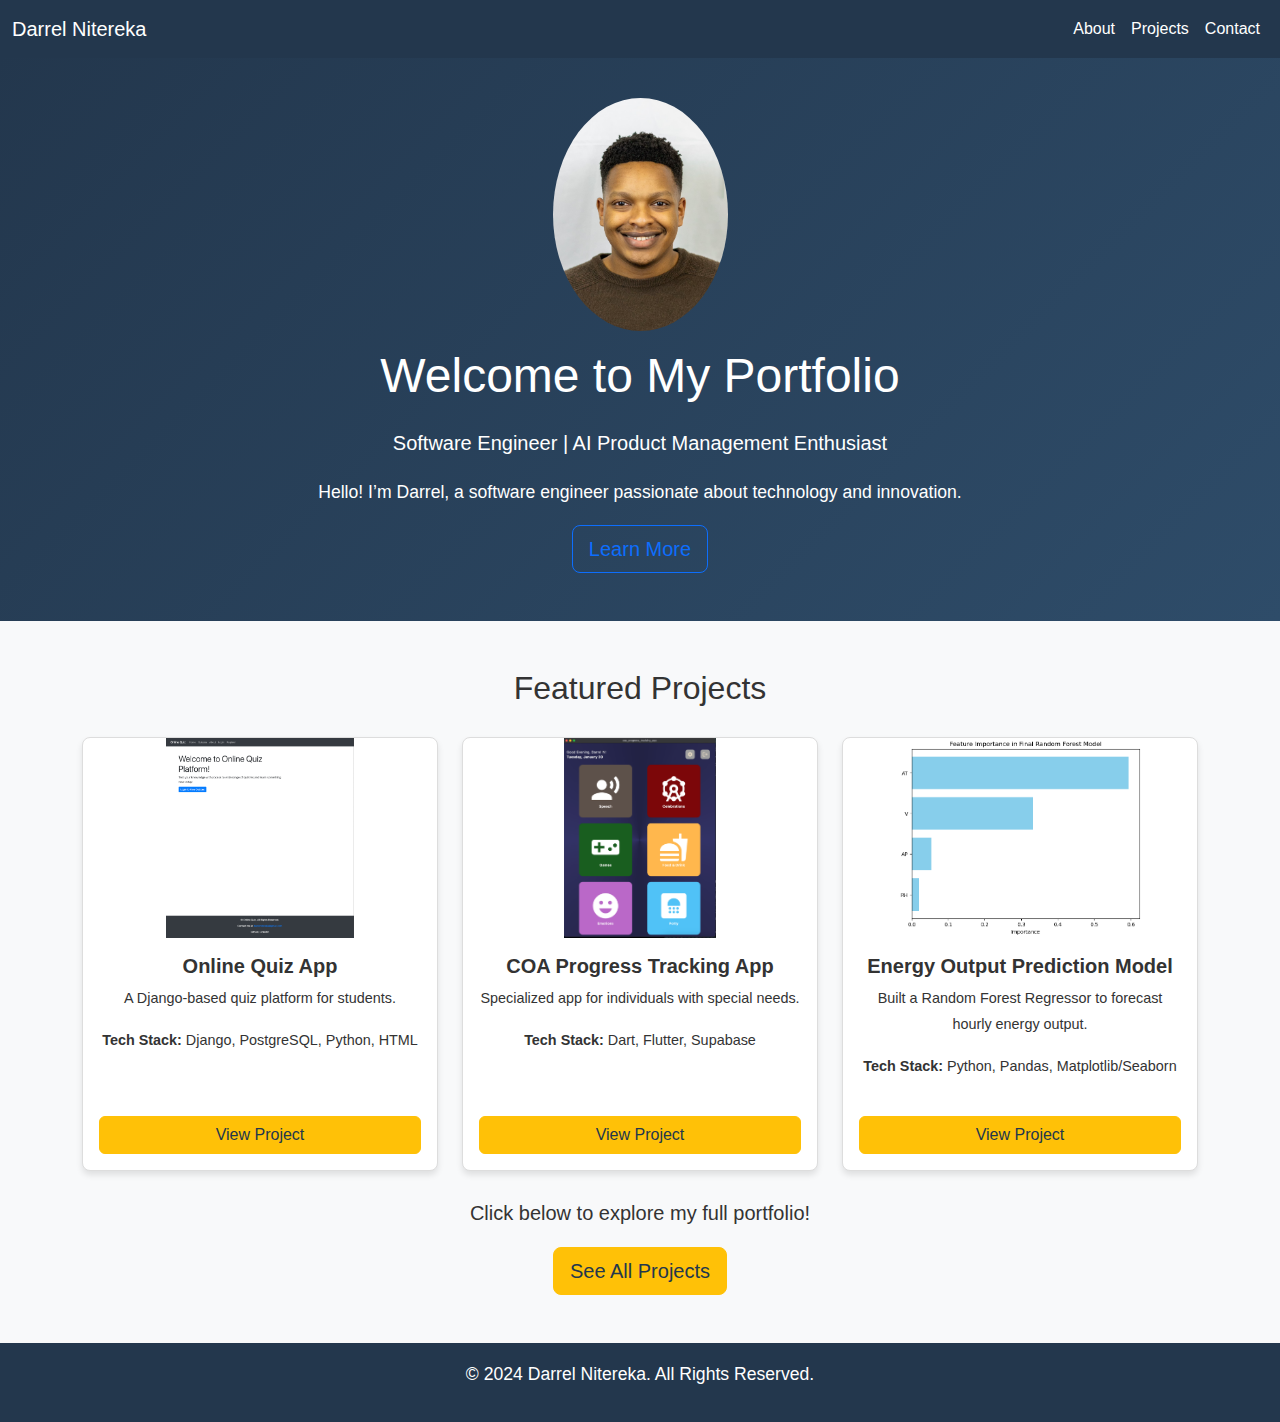
<file: index.html>
<!DOCTYPE html>
<html lang="en">
<head>
  <meta charset="UTF-8" />
  <meta name="viewport" content="width=device-width, initial-scale=1.0"/>
  <title>Darrel Nitereka - Portfolio</title>
  <!-- Bootstrap CSS -->
  <link href="https://cdn.jsdelivr.net/npm/bootstrap@5.3.0/dist/css/bootstrap.min.css" rel="stylesheet" />
  <!-- Custom CSS -->
  <link rel="stylesheet" href="css/styles.css" />
</head>
<body>
  <!-- NAVBAR -->
  <nav class="navbar navbar-expand-lg navbar-dark bg-dark fixed-top">
    <div class="container-fluid">  
      <a class="navbar-brand" href="index.html">Darrel Nitereka</a>
      <button class="navbar-toggler" type="button" data-bs-toggle="collapse" data-bs-target="#navbarNav">
        <span class="navbar-toggler-icon"></span>
      </button>
      <div class="collapse navbar-collapse justify-content-between" id="navbarNav">
        <ul class="navbar-nav ms-auto">
          <li class="nav-item"><a class="nav-link" href="about.html">About</a></li>
          <li class="nav-item"><a class="nav-link" href="projects.html">Projects</a></li>
          <li class="nav-item"><a class="nav-link" href="contact.html">Contact</a></li>
        </ul>
      </div>
    </div>
  </nav>  

  <!-- MAIN CONTENT -->
  <main>
    <!-- HEADER -->
    <header class="text-center py-5" id="home-header">
      <div class="container">
          <img src="images/me.png" alt="Darrel Nitereka" class="rounded-circle mb-3" width="175">
          <h1>Welcome to My Portfolio</h1>
          <p class="lead">Software Engineer | AI Product Management Enthusiast</p>
          <p>Hello! I’m Darrel, a software engineer passionate about technology and innovation.</p>

          <a href="about.html" class="btn btn-outline-primary btn-lg">Learn More</a>
      </div>
    </header>

    <!-- FEATURED PROJECTS SECTION -->
    <section class="py-5 bg-light" id="featured-projects">
      <div class="container text-center">
        <h2>Featured Projects</h2>
        <div class="row justify-content-center">
          <!-- Project 1 -->
          <div class="col-md-4">
            <div class="card">
              <img src="images/homepage.png" class="card-img-top" alt="Online Quiz App">
              <div class="card-body">
                <h5 class="card-title">Online Quiz App</h5>
                <p class="card-text">A Django-based quiz platform for students.</p>
                <p class="card-text"><strong>Tech Stack:</strong> Django, PostgreSQL, Python, HTML</p>
                <a href="https://github.com/DarrelN15/Online-Quiz" class="btn btn-primary" target="_blank">View Project</a>
              </div>
            </div>
          </div>
          <!-- Project 2 -->
          <div class="col-md-4">
            <div class="card">
              <img src="images/COA.png" class="card-img-top" alt="COA Progress Tracking App">
              <div class="card-body">
                <h5 class="card-title">COA Progress Tracking App</h5>
                <p class="card-text">Specialized app for individuals with special needs.</p>
                <p class="card-text"><strong>Tech Stack:</strong> Dart, Flutter, Supabase</p>
                <a href="https://drive.google.com/file/d/1bi3fttU4U1mFSuWP9sXPW8rhCoiqUH9i/view" class="btn btn-primary" target="_blank">View Project</a>
              </div>
            </div>
          </div>
          <!-- Project 3 -->
          <div class="col-md-4">
            <div class="card">
              <img src="images/Energy Model.png" class="card-img-top" alt="Energy Output Prediction Model">
              <div class="card-body">
                <h5 class="card-title">Energy Output Prediction Model</h5>
                <p class="card-text">Built a Random Forest Regressor to forecast hourly energy output.</p>
                <p class="card-text"><strong>Tech Stack:</strong> Python, Pandas, Matplotlib/Seaborn </p>
                <a href="https://colab.research.google.com/drive/1yZ_mJ3MWhYQbYGA_SMqSLoUMR137ONES?usp=sharing" class="btn btn-primary" target="_blank">View Project</a>
              </div>
            </div>
          </div>
        </div>
        
        <!-- See All Projects Button -->
        <div class="mt-4">
          <p class="lead">Click below to explore my full portfolio!</p>
          <a href="projects.html" class="btn btn-primary btn-lg">See All Projects</a>
        </div>
        
      </div>
    </section>
  </main>

  <!-- FOOTER -->
  <footer class="text-center py-3">
    <div class="container">
      <p>© 2024 Darrel Nitereka. All Rights Reserved.</p>
    </div>
  </footer>

  <!-- Bootstrap JS -->
  <script src="https://cdn.jsdelivr.net/npm/bootstrap@5.3.0/dist/js/bootstrap.bundle.min.js"></script>
</body>
</html>
</file>
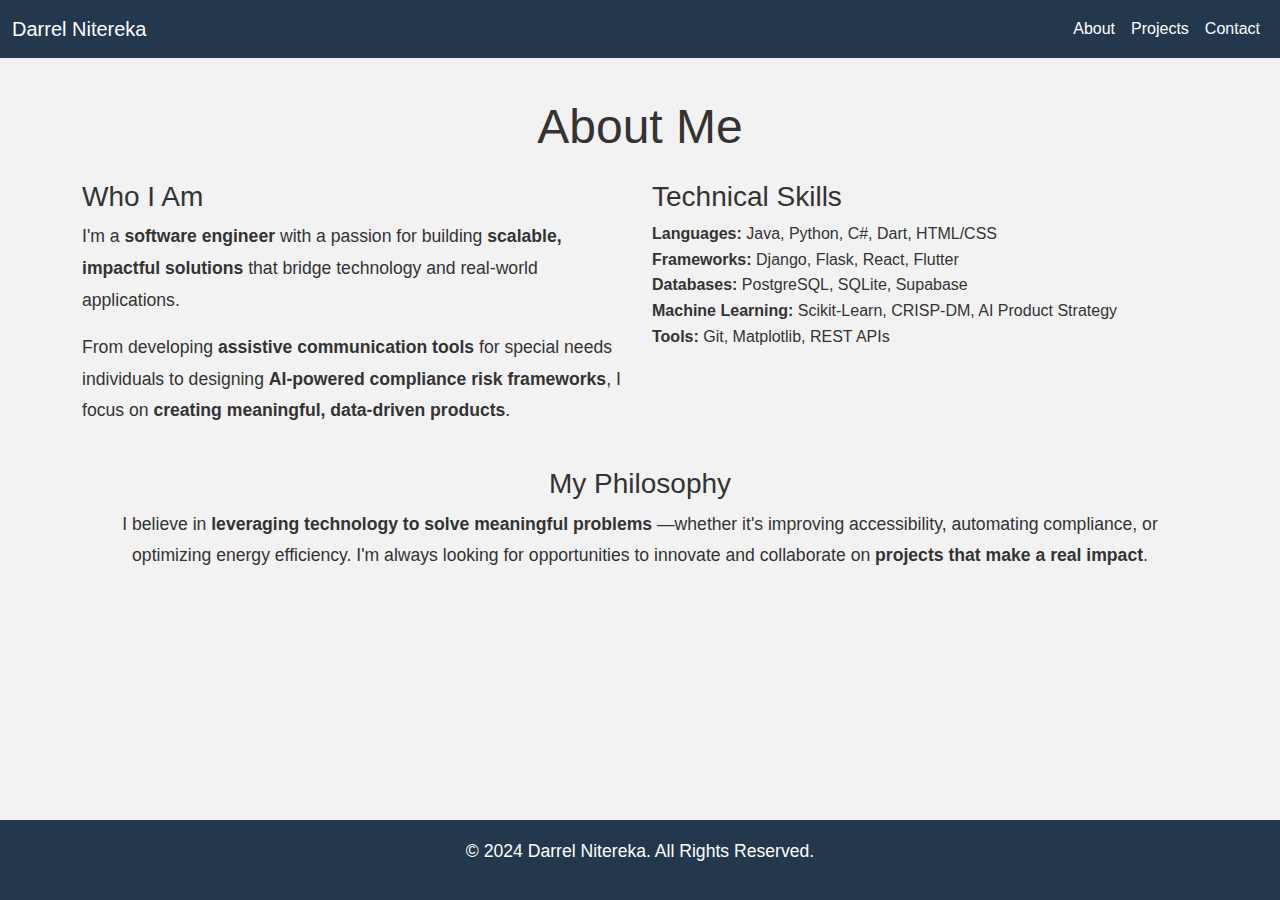
<file: about.html>
<!DOCTYPE html>
<html lang="en">
<head>
  <meta charset="UTF-8" />
  <meta name="viewport" content="width=device-width, initial-scale=1.0"/>
  <title>About Me - Darrel Nitereka</title>
  <link
    href="https://cdn.jsdelivr.net/npm/bootstrap@5.3.0/dist/css/bootstrap.min.css"
    rel="stylesheet"
  />
  <link rel="stylesheet" href="css/styles.css" />
</head>
<body>
  <!-- NAVBAR -->
  <nav class="navbar navbar-expand-lg navbar-dark bg-dark">
    <div class="container-fluid">  <!-- Changed from .container to .container-fluid -->
      <a class="navbar-brand" href="index.html">Darrel Nitereka</a>
      <button class="navbar-toggler" type="button" data-bs-toggle="collapse" data-bs-target="#navbarNav">
        <span class="navbar-toggler-icon"></span>
      </button>
      <div class="collapse navbar-collapse justify-content-between" id="navbarNav">  <!-- Added justify-content-between -->
        <ul class="navbar-nav ms-auto">
          <li class="nav-item"><a class="nav-link" href="about.html">About</a></li>
          <li class="nav-item"><a class="nav-link" href="projects.html">Projects</a></li>
          <li class="nav-item"><a class="nav-link" href="contact.html">Contact</a></li>
        </ul>
      </div>
    </div>
  </nav>  

  <!-- MAIN CONTENT -->
  <main>
    <section class="py-5">
      <div class="container">
        <h1 class="text-center mb-4">About Me</h1>
        <div class="row">
          <div class="col-md-6">
            <h3>Who I Am</h3>
            <p>
              I'm a <strong>software engineer</strong> with a passion for building 
              <strong>scalable, impactful solutions</strong> that bridge technology 
              and real-world applications.
            </p>            
            <p>
              From developing <strong>assistive communication tools</strong> for special needs individuals to designing <strong>AI-powered compliance risk frameworks</strong>, I focus on <strong>creating meaningful, data-driven products</strong>.
            </p>
          </div>
          <div class="col-md-6">
            <h3>Technical Skills</h3>
            <ul class="list-unstyled">
              <li><strong>Languages:</strong> Java, Python, C#, Dart, HTML/CSS</li>
              <li><strong>Frameworks:</strong> Django, Flask, React, Flutter</li>
              <li><strong>Databases:</strong> PostgreSQL, SQLite, Supabase</li>
              <li><strong>Machine Learning:</strong> Scikit-Learn, CRISP-DM, AI Product Strategy</li>
              <li><strong>Tools:</strong> Git, Matplotlib, REST APIs</li>
            </ul>
          </div>
        </div>
        <div class="row mt-4">
          <div class="col-md-12 text-center">
            <h3>My Philosophy</h3>
            <p>
              I believe in <strong>leveraging technology to solve meaningful problems</strong> —whether it's improving accessibility, automating compliance, or optimizing energy efficiency.  
              I'm always looking for opportunities to innovate and collaborate on <strong>projects that make a real impact</strong>.
            </p>
          </div>
        </div>
      </div>
    </section>
  </main>

  <!-- FOOTER -->
  <footer class="text-center py-3">
    <div class="container">
      <p>© 2024 Darrel Nitereka. All Rights Reserved.</p>
    </div>
  </footer>

  <script
    src="https://cdn.jsdelivr.net/npm/bootstrap@5.3.0/dist/js/bootstrap.bundle.min.js"
  ></script>
</body>
</html>
</file>
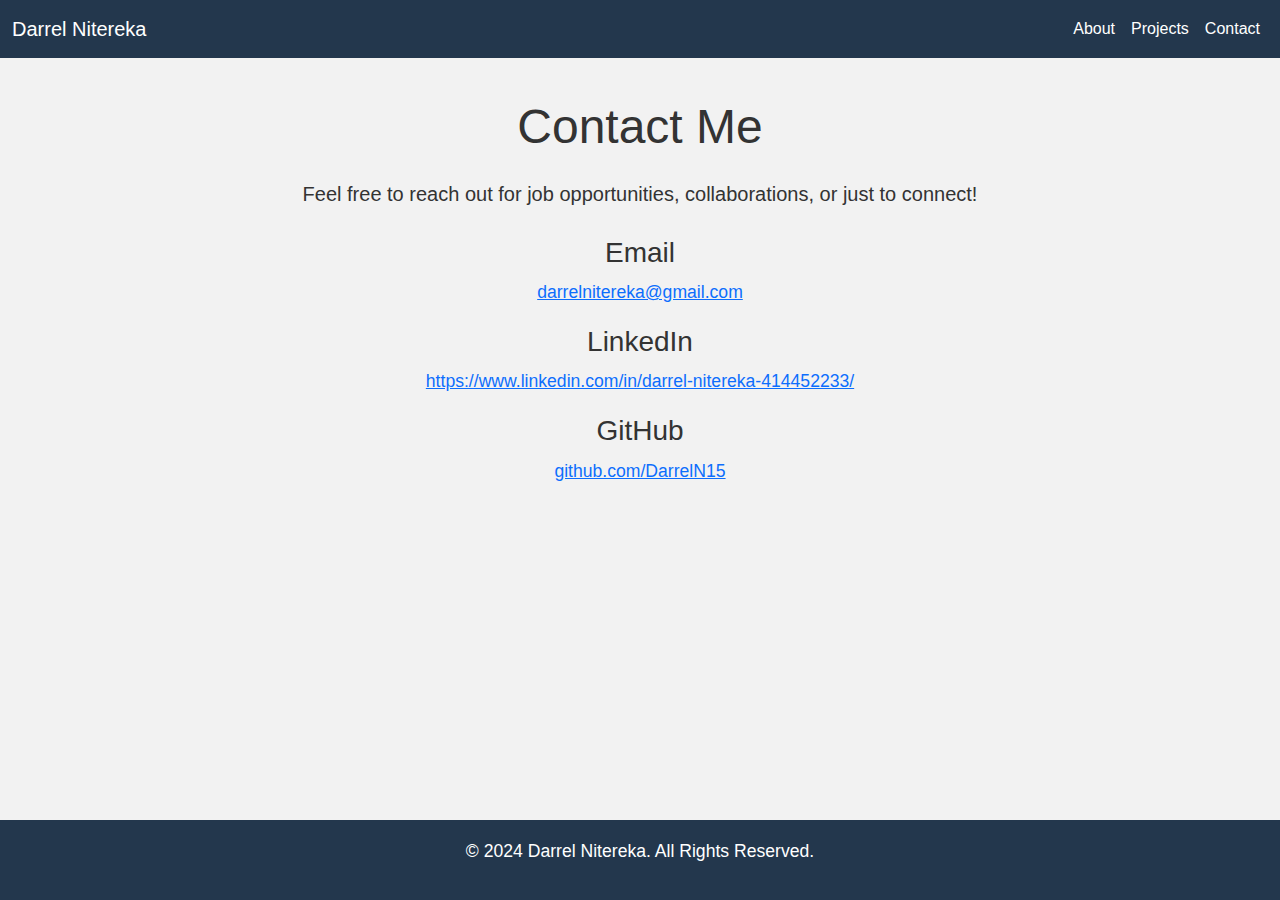
<file: contact.html>
<!DOCTYPE html>
<html lang="en">
<head>
  <meta charset="UTF-8" />
  <meta name="viewport" content="width=device-width, initial-scale=1.0"/>
  <title>Contact - Darrel Nitereka</title>
  <link
    href="https://cdn.jsdelivr.net/npm/bootstrap@5.3.0/dist/css/bootstrap.min.css"
    rel="stylesheet"
  />
  <link rel="stylesheet" href="css/styles.css" />
</head>
<body>
  <!-- NAVBAR -->
  <nav class="navbar navbar-expand-lg navbar-dark bg-dark">
    <div class="container-fluid">  <!-- Changed from .container to .container-fluid -->
      <a class="navbar-brand" href="index.html">Darrel Nitereka</a>
      <button class="navbar-toggler" type="button" data-bs-toggle="collapse" data-bs-target="#navbarNav">
        <span class="navbar-toggler-icon"></span>
      </button>
      <div class="collapse navbar-collapse justify-content-between" id="navbarNav">  <!-- Added justify-content-between -->
        <ul class="navbar-nav ms-auto">
          <li class="nav-item"><a class="nav-link" href="about.html">About</a></li>
          <li class="nav-item"><a class="nav-link" href="projects.html">Projects</a></li>
          <li class="nav-item"><a class="nav-link" href="contact.html">Contact</a></li>
        </ul>
      </div>
    </div>
  </nav>  

  <!-- MAIN CONTENT -->
  <main>
    <section class="py-5">
      <div class="container">
        <h1 class="text-center">Contact Me</h1>
        <p class="text-center lead">
          Feel free to reach out for job opportunities, collaborations, or just to connect!
        </p>
        <div class="row mt-4 text-center">
          <div class="col-md-6 mx-auto">
            <h3>Email</h3>
            <p><a href="mailto:your.email@example.com">darrelnitereka@gmail.com</a></p>
            <h3>LinkedIn</h3>
            <p><a href="https://www.linkedin.com/in/yourprofile" target="_blank">https://www.linkedin.com/in/darrel-nitereka-414452233/</a></p>
            <h3>GitHub</h3>
            <p><a href="https://github.com/DarrelN15" target="_blank">github.com/DarrelN15</a></p>
          </div>
        </div>
      </div>
    </section>
  </main>

  <!-- FOOTER -->
  <footer class="text-center py-3">
    <div class="container">
      <p>&copy; 2024 Darrel Nitereka. All Rights Reserved.</p>
    </div>
  </footer>

  <script
    src="https://cdn.jsdelivr.net/npm/bootstrap@5.3.0/dist/js/bootstrap.bundle.min.js"
  ></script>
</body>
</html>
</file>
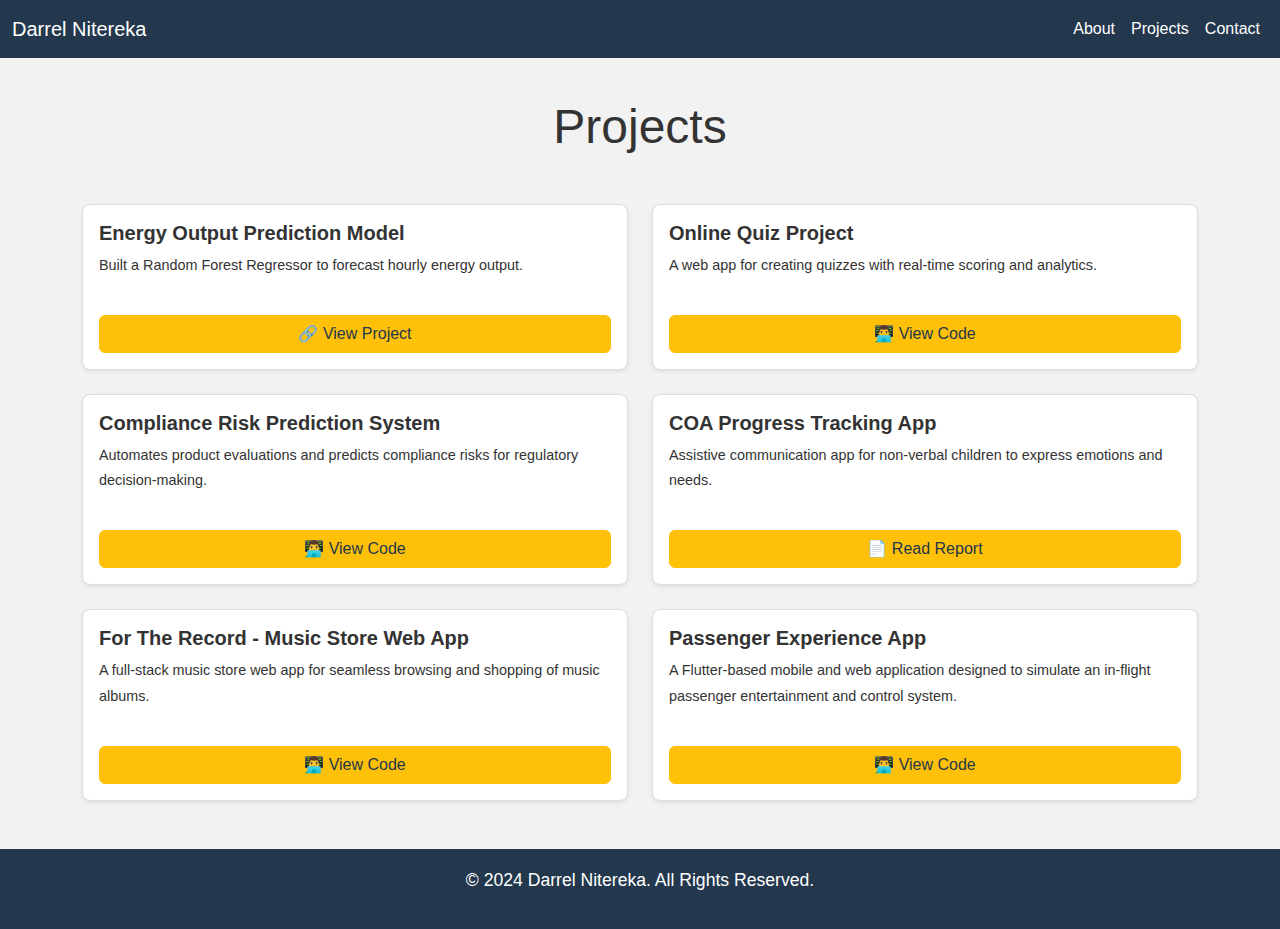
<file: projects.html>
<!DOCTYPE html>
<html lang="en">
<head>
  <meta charset="UTF-8" />
  <meta name="viewport" content="width=device-width, initial-scale=1.0"/>
  <title>Projects - Darrel Nitereka</title>
  <link href="https://cdn.jsdelivr.net/npm/bootstrap@5.3.0/dist/css/bootstrap.min.css" rel="stylesheet"/>
  <link rel="stylesheet" href="css/styles.css" />
  <style>
    html { scroll-behavior: smooth; }
    .card { min-height: 100%; } /* Ensures equal height for all cards */
    .btn { width: 100%; } /* Makes buttons uniform */
  </style>
</head>
<body>
  <!-- NAVBAR -->
  <nav class="navbar navbar-expand-lg navbar-dark bg-dark">
    <div class="container-fluid">  <!-- Changed from .container to .container-fluid -->
      <a class="navbar-brand" href="index.html">Darrel Nitereka</a>
      <button class="navbar-toggler" type="button" data-bs-toggle="collapse" data-bs-target="#navbarNav">
        <span class="navbar-toggler-icon"></span>
      </button>
      <div class="collapse navbar-collapse justify-content-between" id="navbarNav">  <!-- Added justify-content-between -->
        <ul class="navbar-nav ms-auto">
          <li class="nav-item"><a class="nav-link" href="about.html">About</a></li>
          <li class="nav-item"><a class="nav-link" href="projects.html">Projects</a></li>
          <li class="nav-item"><a class="nav-link" href="contact.html">Contact</a></li>
        </ul>
      </div>
    </div>
  </nav>  

  <!-- MAIN CONTENT -->
  <main>
    <section class="py-5">
      <div class="container">
        <h1 class="text-center">Projects</h1>
        <div class="row row-cols-1 row-cols-md-2 g-4 mt-4">
          
          <!-- Energy Output Prediction Model -->
          <div class="col">
            <div class="card shadow-sm">
              <div class="card-body">
                <h5 class="card-title">Energy Output Prediction Model</h5>
                <p class="card-text">Built a Random Forest Regressor to forecast hourly energy output.</p>
                <a href="https://github.com/DarrelN15/energy-forecasting-ML-model" 
                   class="btn btn-primary" target="_blank" aria-label="View Energy Output Model">
                  🔗 View Project
                </a>
              </div>
            </div>
          </div>

          <!-- Online Quiz Project -->
          <div class="col">
            <div class="card shadow-sm">
              <div class="card-body">
                <h5 class="card-title">Online Quiz Project</h5>
                <p class="card-text">A web app for creating quizzes with real-time scoring and analytics.</p>
                <a href="https://github.com/DarrelN15/Online-Quiz" 
                   class="btn btn-primary" target="_blank" aria-label="View Online Quiz Project on GitHub">
                  👨‍💻 View Code
                </a>
              </div>
            </div>
          </div>

          <!-- Compliance Risk Prediction System -->
          <div class="col">
            <div class="card shadow-sm">
              <div class="card-body">
                <h5 class="card-title">Compliance Risk Prediction System</h5>
                <p class="card-text">Automates product evaluations and predicts compliance risks for regulatory decision-making.</p>
                <a href="https://github.com/DarrelN15/Product-Compliance-Validator" 
                   class="btn btn-primary" target="_blank" aria-label="View Compliance Risk Prediction System on GitHub">
                  👨‍💻 View Code
                </a>
              </div>
            </div>
          </div>

          <!-- COA Progress Tracking App -->
          <div class="col">
            <div class="card shadow-sm">
              <div class="card-body">
                <h5 class="card-title">COA Progress Tracking App</h5>
                <p class="card-text">Assistive communication app for non-verbal children to express emotions and needs.</p>
                <a href="https://drive.google.com/file/d/1bi3fttU4U1mFSuWP9sXPW8rhCoiqUH9i/view" 
                   class="btn btn-primary" target="_blank" aria-label="View COA Tracking Report">
                  📄 Read Report
                </a>
              </div>
            </div>
          </div>

          <!-- For The Record - Music Store -->
          <div class="col">
            <div class="card shadow-sm">
              <div class="card-body">
                <h5 class="card-title">For The Record - Music Store Web App</h5>
                <p class="card-text">A full-stack music store web app for seamless browsing and shopping of music albums.</p>
                <a href="https://github.com/DarrelN15/for-the-record" 
                   class="btn btn-primary" target="_blank" aria-label="View For The Record on GitHub">
                  👨‍💻 View Code
                </a>
              </div>
            </div>
          </div>

          <!-- Passenger Experience App -->
          <div class="col">
            <div class="card shadow-sm">
              <div class="card-body">
                <h5 class="card-title">Passenger Experience App</h5>
                <p class="card-text">A Flutter-based mobile and web application designed to simulate an in-flight passenger entertainment and control system.</p>
                <a href="https://github.com/DarrelN15/Passenger-Experience-Enhancement-App" 
                   class="btn btn-primary" target="_blank" aria-label="View Passenger Experience App on GitHub">
                  👨‍💻 View Code
                </a>
              </div>
            </div>
          </div>

        </div>
      </div>
    </section>
  </main>

  <!-- FOOTER -->
  <footer class="text-center py-3">
    <div class="container">
      <p>© 2024 Darrel Nitereka. All Rights Reserved.</p>
    </div>
  </footer>

  <script src="https://cdn.jsdelivr.net/npm/bootstrap@5.3.0/dist/js/bootstrap.bundle.min.js"></script>
</body>
</html>
</file>
<file: css/styles.css>
/* 1. Full-height body using flexbox */
html,
body {
  height: 100%;
  margin: 0;
  padding: 0;
}

body {
  display: flex;
  flex-direction: column;
  background-color: #F2F2F2; /* Light Gray for a corporate vibe */
  color: #333333;
  font-family: Arial, sans-serif;
  line-height: 1.6;
}

/* 2. Main content grows to push footer down */
main {
  flex: 1;
}

/* Headers */
h1 {
  font-size: 3rem;
  margin-bottom: 20px;
}

h2 {
  font-size: 2rem;
  margin-bottom: 10px;
}

p {
  font-size: 1.1rem;
  line-height: 1.8;
}

/* Sections */
section {
  padding: 60px 0;
}

/* Navbar: Navy color from your corporate palette */
.navbar {
  background-color: #23374D !important;
  margin-bottom: 0px; /* Optional to create spacing under nav */
  position: fixed;
  top: 0;
  width: 100%;
  z-index: 1000;
}

/* Navbar links in white */
.navbar-dark .navbar-nav .nav-link {
  color: #ffffff !important;
}

/* Adjust body padding to prevent content from being covered by navbar */
body {
  padding-top: 50px;
}

/* Optional: ID-based styling for the homepage header if you want a gradient */
header {
  background: linear-gradient(135deg, #23374D, #2e4c69);
  color: #FFFFFF;
  padding: 60px 0;
}

/* Buttons: Gold accent */
.btn-primary {
  background-color: #FFC107; /* Gold */
  border-color: #FFC107;
  color: #23374D; /* Navy text for contrast */
}

.btn-primary:hover {
  background-color: #FFB300; /* Slightly darker gold */
  border-color: #FFB300;
}

/* Cards */
.card {
  background-color: #ffffff;
  color: #333333;
  margin-bottom: 20px;
  border: 1px solid #dddddd;
  border-radius: 8px;
  box-shadow: 0 4px 6px rgba(0, 0, 0, 0.1);
  transition: transform 0.3s ease, box-shadow 0.3s ease;
}

.card:hover {
  transform: translateY(-5px);
  box-shadow: 0 8px 12px rgba(0, 0, 0, 0.2);
}

/* Footer: match the text to your design */
footer {
  background-color: #23374D; /* or keep it transparent if you prefer */
  color: #ffffff;
}

/* Featured Projects */
#featured-projects h2 {
  margin-bottom: 30px;
}

/* Ensure uniform card image height */
/* Project Card Container: Ensures all cards have the same height */
.card {
  display: flex;
  flex-direction: column;
  height: 100%; /* Forces all cards to match height */
}

/* Ensuring uniform card image size */
.card-img-top {
  width: 100%;
  height: 200px; /* Adjust for balance */
  object-fit: contain; /* Prevents cropping */
  flex-shrink: 0; /* Prevents shrinking */
}

/* Ensures card content expands equally */
.card-body {
  display: flex;
  flex-direction: column;
  flex-grow: 1; /* Ensures all card bodies expand to match */
}

/* Ensures "View Project" buttons stay aligned at the bottom */
.card-body .btn-primary {
  margin-top: auto; /* Pushes button to bottom */
}

/* Responsive Fixes */
@media (max-width: 992px) { /* Medium screens */
  .card-img-top {
    height: 250px;
  }
}

@media (max-width: 768px) { /* Smaller screens */
  .card-img-top {
    height: 300px;
  }
}


.card-title {
  font-size: 1.25rem;
  font-weight: bold;
}

.card-text {
  font-size: 0.9rem;
}

.button-container {
  display: flex;
  justify-content: center;
  gap: 15px; /* Space between buttons */
  margin-top: 20px;
}
</file>
